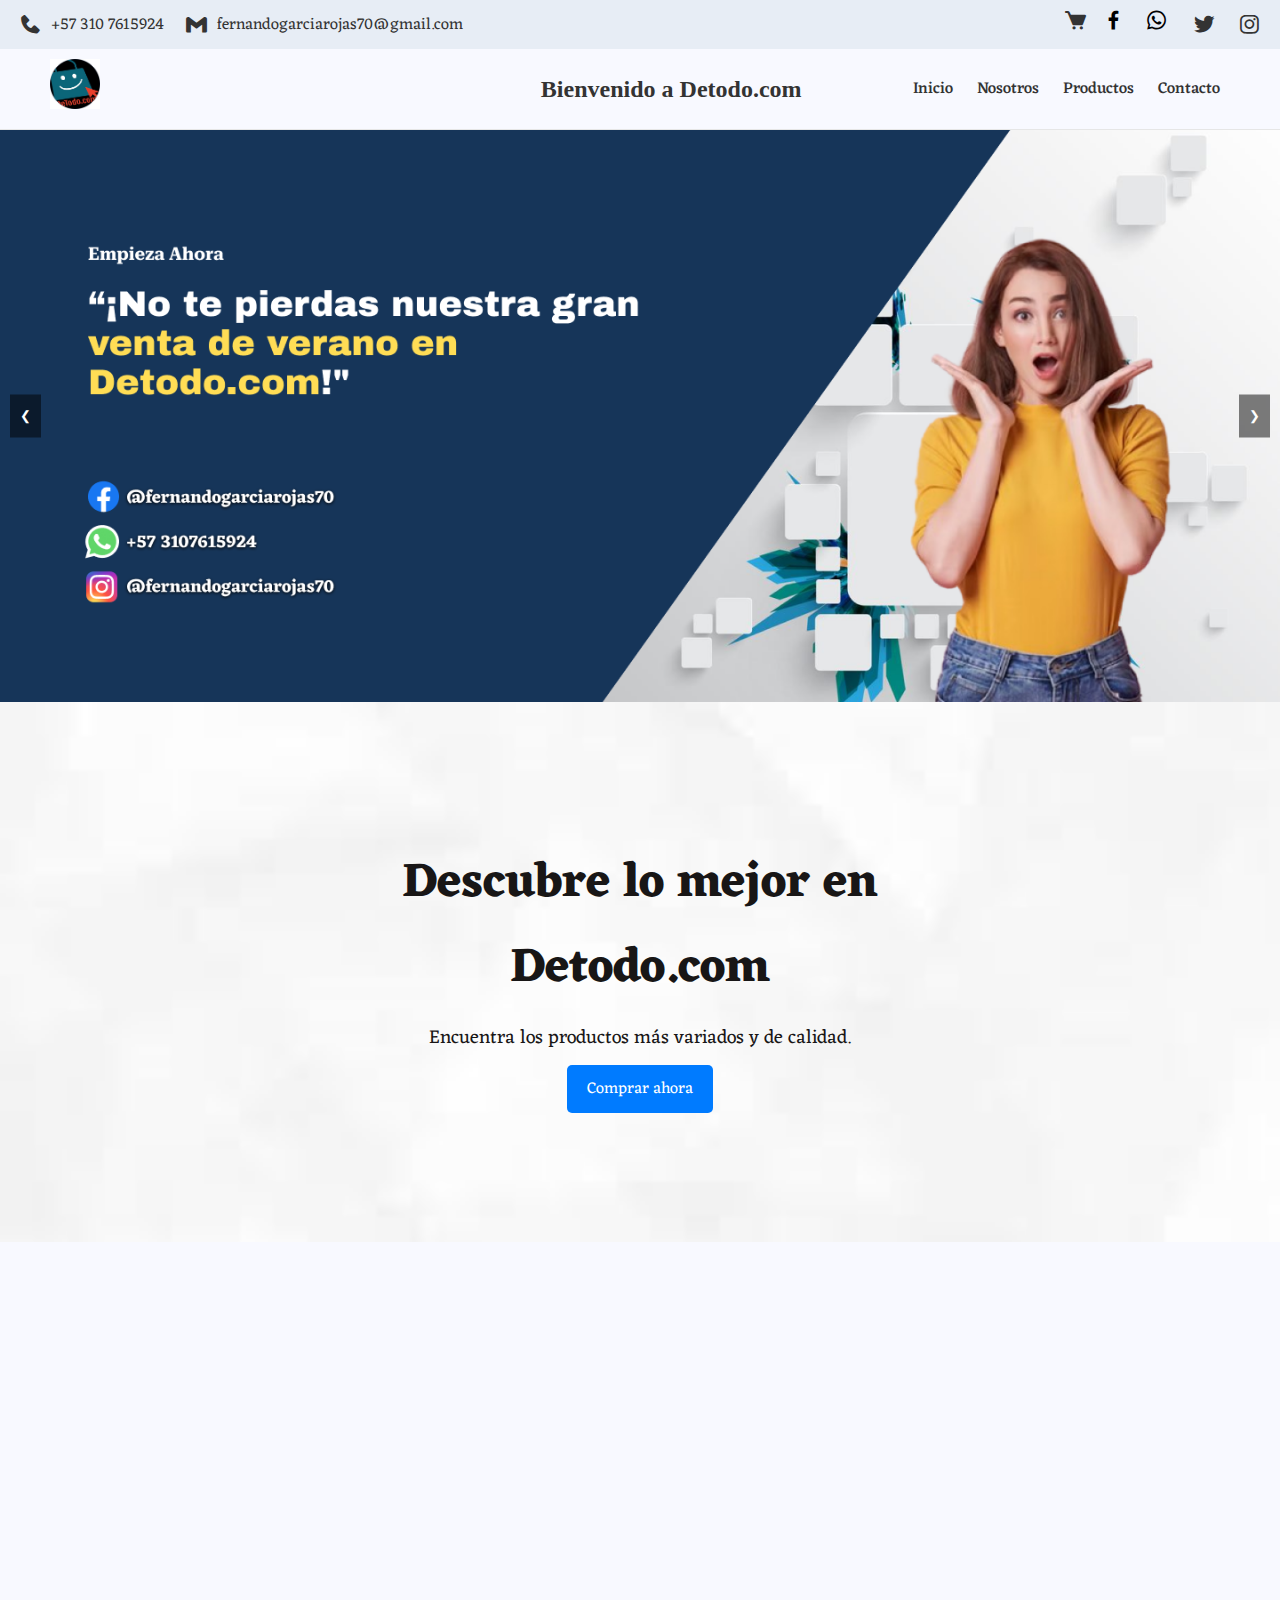
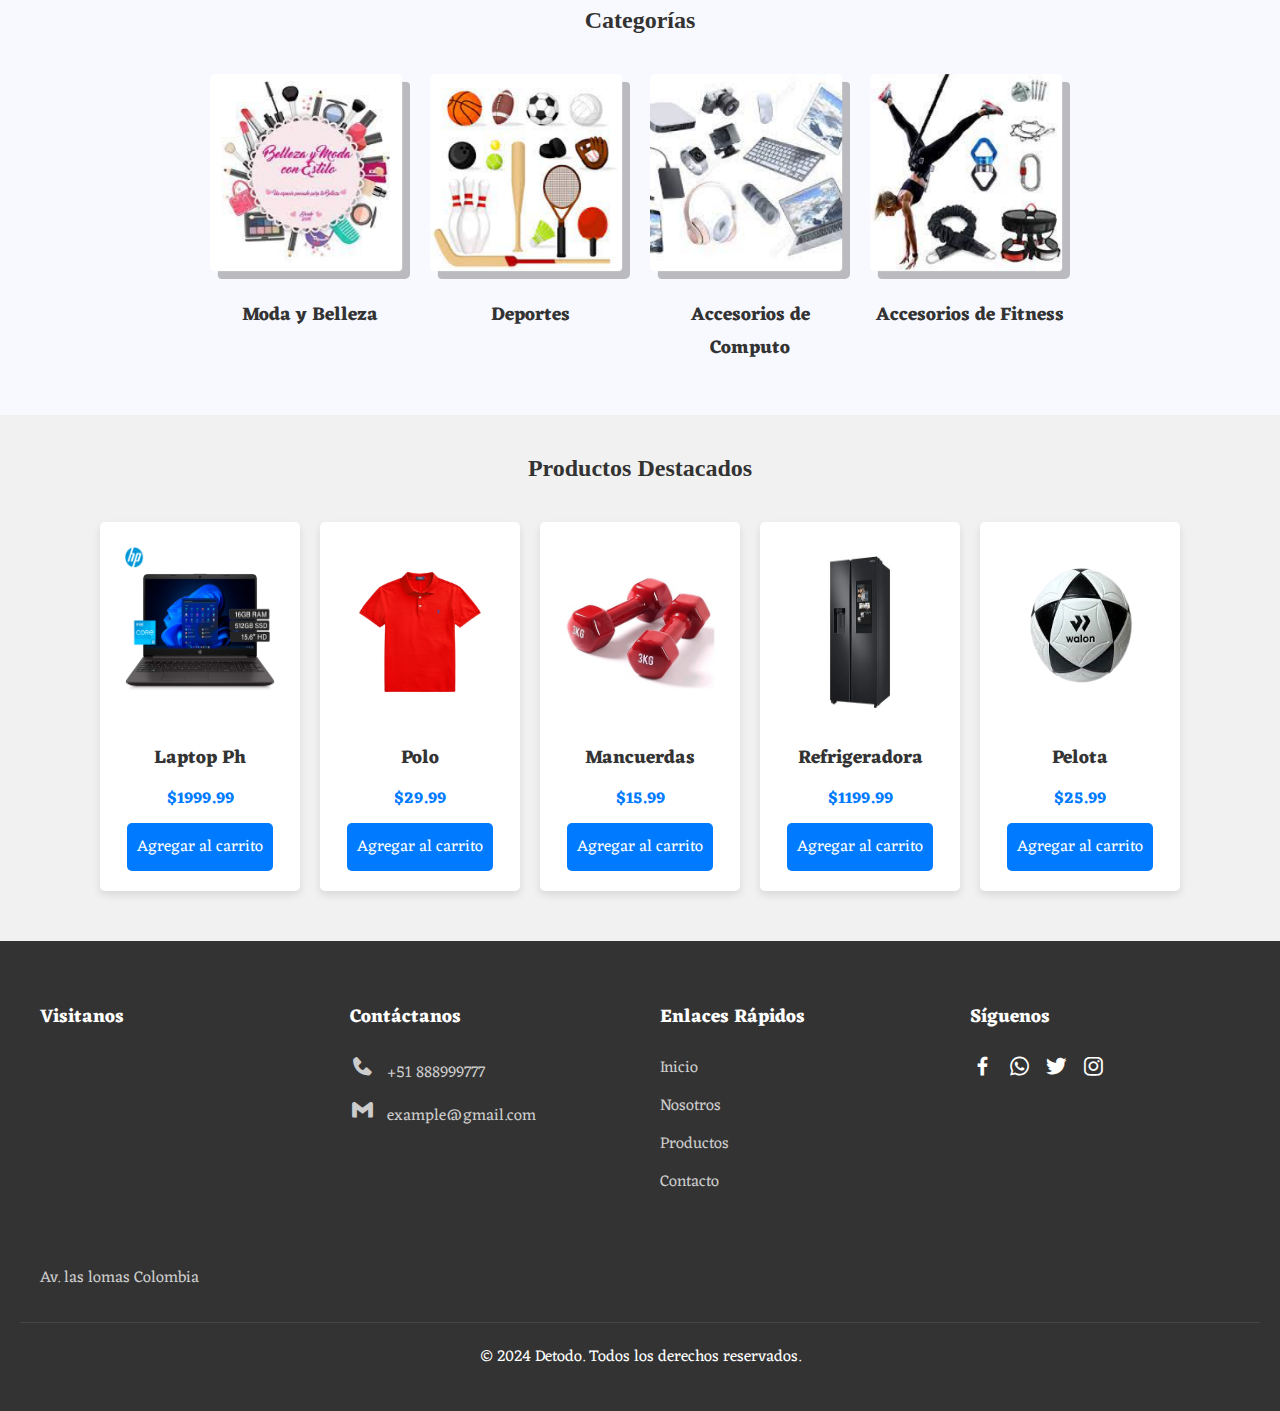
<file: index.html>
<!DOCTYPE html>
<html lang="en">
<head>
    <meta charset="UTF-8">
    <meta name="viewport" content="width=device-width, initial-scale=1.0">
    <title>Detodo</title>
    <link rel="stylesheet" href="css/index.css">
    <link rel="stylesheet" href="css/styles.css">
    <link href='https://unpkg.com/boxicons@2.1.4/css/boxicons.min.css' rel='stylesheet'>
    <link rel="preconnect" href="https://fonts.googleapis.com">
    <link rel="preconnect" href="https://fonts.gstatic.com" crossorigin>
    <link href="https://fonts.googleapis.com/css2?family=Eczar:wght@400..800&display=swap" rel="stylesheet">

  
</head>
<body>
    <header>
        <div class="headerTop">
            <div class="iconInformacion">
                <div>
                    <i class='bx bxs-phone'></i> +57 310 7615924
                </div>
                <div>
                    <i class='bx bxl-gmail'></i> fernandogarciarojas70@gmail.com
                </div>
            </div>
            <div class="iconRedes">
                <div>
                    <i class='bx bxs-cart'></i>
                </div>
                <a href="https://web.facebook.com/profile.php?id=100010479138903" target="_blank"><i class='bx bxl-facebook'></i></a>
                <a href="https://wa.me/573107615924" target="_blank"><i class='bx bxl-whatsapp'></i></a>
                <i class='bx bxl-twitter'></i>
                <i class='bx bxl-instagram'></i>
            </div>
        </div>
        
        <div class="headerBot">
            <div class="logotipo">
                <img class="logoSitioWeb" src="img/logooficial.jpg" alt="logo">
            </div>
            <div class="tituloSitio">
                <h2>Bienvenido a Detodo.com</h2>
            </div>
            <div class="enlacesPaginas">
                <a href="/index.html" class="paginas"  rel="noopener noreferrer">Inicio</a>
                <a href="/screens/nosotros.html" class="paginas"  rel="noopener noreferrer">Nosotros</a>
                <a href="/screens/productos.html" class="paginas"  rel="noopener noreferrer">Productos</a>
                <a href="/screens/contactanos.html" class="paginas" rel="noopener noreferrer">Contacto</a>

            </div>
        </div>
    </header>
    <main>
        <section class="carousel">
            <div class="carousel-container">
                <div class="carousel-slide">
                    <img src="img/Publicidad1.png" alt="Slide 1">
                </div>
                <div class="carousel-slide">
                    <img src="img/Publicidad2.png" alt="Slide 2">
                </div>
            </div>
            <button class="carousel-button prev">❮</button>
            <button class="carousel-button next">❯</button>
        </section>
        
        <section class="hero">
            <div class="hero-content">
                <h1>Descubre lo mejor en Detodo.com</h1>
                
                <p>Encuentra los productos más variados y de calidad.</p>
                <a href="#" class="btn">Comprar ahora</a>
            </div>
        </section>
        <section class="VideoHome">
            <iframe width="560" height="315" src="https://www.youtube.com/embed/AsSzCoVNgdA?si=6hodEHzo0VqAr4yX" title="YouTube video player" frameborder="0" allow="accelerometer; autoplay; clipboard-write; encrypted-media; gyroscope; picture-in-picture; web-share" referrerpolicy="strict-origin-when-cross-origin" allowfullscreen></iframe>
        </section>
           
        <section class="categories">
            <h2>Categorías</h2>
            <div class="categories-container">
                <div class="category">
                    <img src="img/moda.png" alt="Categoría 1">
                    <h3>Moda y Belleza</h3>
                </div>
                <div class="category">
                    <img src="img/deportes.png" alt="Categoría 2">
                    <h3>Deportes</h3>
                </div>
                <div class="category">
                    <img src="img/electricos.png" alt="Categoría 3">
                    <h3>Accesorios de Computo</h3>
                </div>
                <div class="category">
                    <img src="img/fitness.png" alt="Categoría 4">
                    <h3>Accesorios de Fitness</h3>
                </div>
            </div>
        </section>
        <section class="products">
            <h2>Productos Destacados</h2>
            <div class="products-container">
                <div class="product-card">
                    <img src="img/laptop.png" alt="Producto 1">
                    <h3>Laptop Ph</h3>
                    <p class="price">$1999.99</p>
                    <a href="/screens/productos.html" class="btn">Agregar al carrito</a>
                </div>
                <div class="product-card">
                    <img src="img/polos.png" alt="Producto 2">
                    <h3>Polo</h3>
                    <p class="price">$29.99</p>
                    <a href="/screens/productos.html" class="btn">Agregar al carrito</a>
                </div>
                <div class="product-card">
                    <img src="img/pesas.jpg" alt="Producto 3">
                    <h3>Mancuerdas</h3>
                    <p class="price">$15.99</p>
                    <a href="/screens/productos.html" class="btn">Agregar al carrito</a>
                </div>
                <div class="product-card">
                    <img src="img/refrigeradora.jpg" alt="Producto 4">
                    <h3>Refrigeradora</h3>
                    <p class="price">$1199.99</p>
                    <a href="/screens/productos.html" class="btn">Agregar al carrito</a>
                </div>
                <div class="product-card">
                    <img src="img/pelota.png" alt="Producto 5">
                    <h3>Pelota</h3>
                    <p class="price">$25.99</p>
                    <a href="/screens/productos.html" class="btn">Agregar al carrito</a>
                </div>
            </div>
        </section>
    </main>
    <footer>
        <div class="footer-content">
            <div class="footer-section about">
                <h3>Visitanos</h3>
                <iframe src="https://www.google.com/maps/embed?pb=!1m18!1m12!1m3!1d179958.925901703!2d-74.14641121994643!3d4.670830356717046!2m3!1f0!2f0!3f0!3m2!1i1024!2i768!4f13.1!3m3!1m2!1s0x8e3f9bfd2da6cb29%3A0x239d635520a33914!2sBogot%C3%A1%2C%20Colombia!5e0!3m2!1ses!2spe!4v1720914801771!5m2!1ses!2spe" width="300" height="200" style="border:0;" allowfullscreen="" loading="lazy" referrerpolicy="no-referrer-when-downgrade"></iframe>
                <p>Av. las lomas Colombia</p>
            </div>
            <div class="footer-section contact">
                <h3>Contáctanos</h3>
                <p><i class='bx bxs-phone'></i> +51 888999777</p>
                <p><i class='bx bxl-gmail'></i> example@gmail.com</p>
            </div>
            <div class="footer-section links">
                <h3>Enlaces Rápidos</h3>
                <a href="/index.html" class="paginas"  rel="noopener noreferrer">Inicio</a>
                <a href="/screens/nosotros.html" class="paginas"  rel="noopener noreferrer">Nosotros</a>
                <a href="/screens/productos.html" class="paginas"  rel="noopener noreferrer">Productos</a>
                <a href="/screens/contactanos.html" class="paginas" rel="noopener noreferrer">Contacto</a>
            </div>
            <div class="footer-section social">
                <h3>Síguenos</h3>
                <i class='bx bxl-facebook'></i>
                <i class='bx bxl-whatsapp'></i>
                <i class='bx bxl-twitter'></i>
                <i class='bx bxl-instagram'></i>
            </div>
        </div>
        <div class="footer-bottom">
            <p>&copy; 2024 Detodo. Todos los derechos reservados.</p>
        </div>
    </footer>

    <script src="index.js"></script>
</body>
</html>
</file>
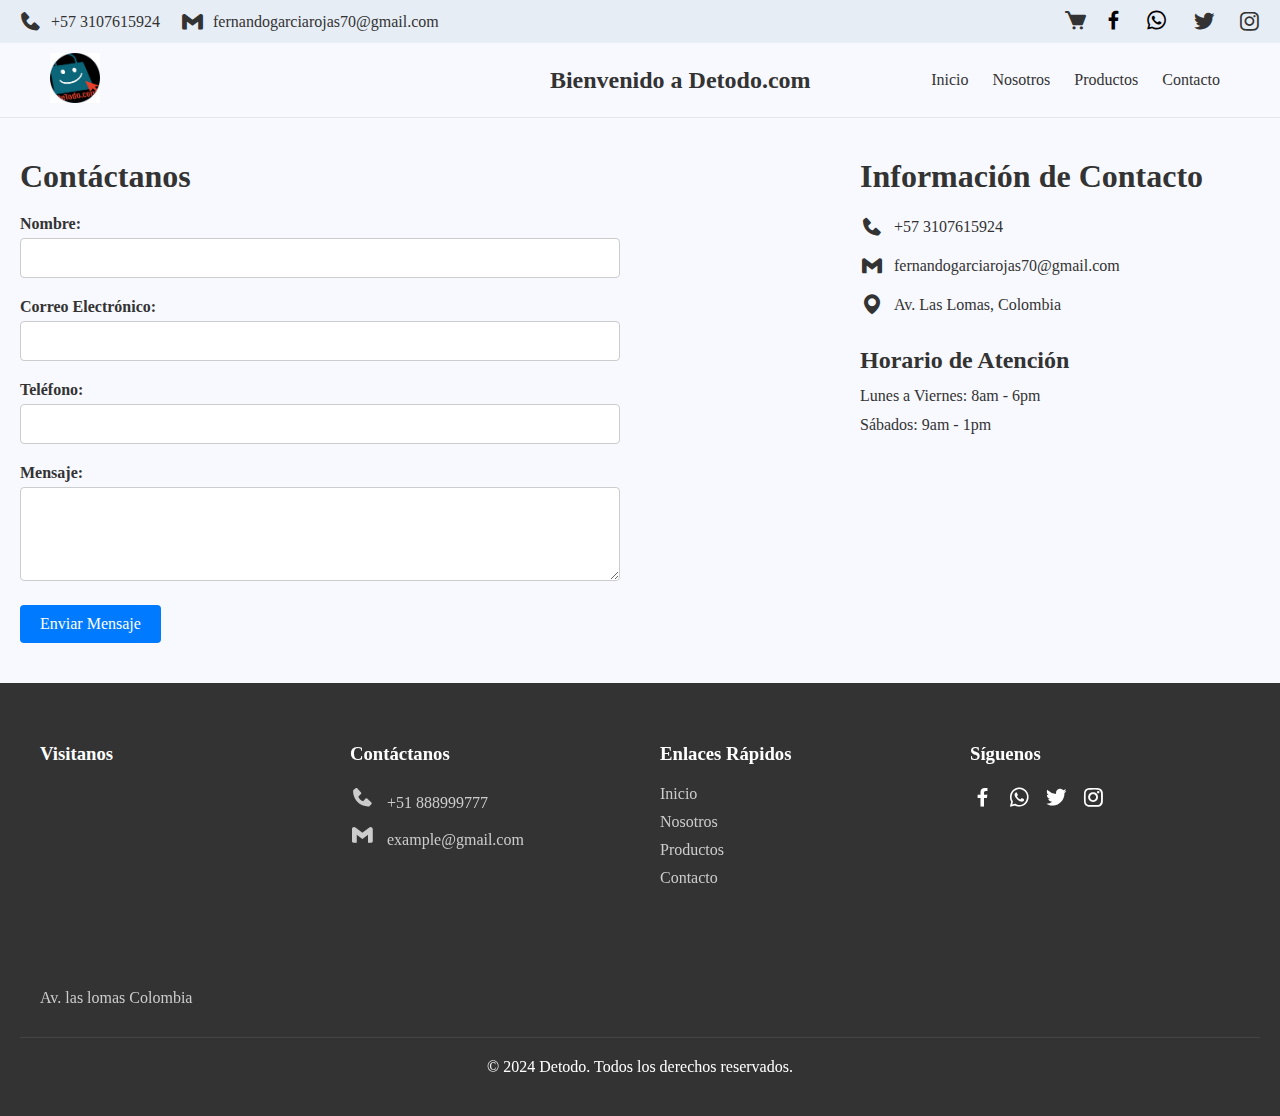
<file: screens/contactanos.html>
<!DOCTYPE html>
<html lang="en">
<head>
    <meta charset="UTF-8">
    <meta name="viewport" content="width=device-width, initial-scale=1.0">
    <title>Detodo</title>
    <link rel="stylesheet" href="/css/styles.css">
    <link rel="stylesheet" href="/css/contacto.css">
    <link href='https://unpkg.com/boxicons@2.1.4/css/boxicons.min.css' rel='stylesheet'>
</head>
<body>
    <header>
        <div class="headerTop">
          <div class="iconInformacion">
            <div>
                <i class='bx bxs-phone'></i> +57 3107615924
            </div>
            <div>
                <i class='bx bxl-gmail' ></i>  fernandogarciarojas70@gmail.com
            </div>
          </div>
           <div class="iconRedes">
            <div>
                <i class='bx bxs-cart'></i>
            </div>
            <a href="https://web.facebook.com/profile.php?id=100010479138903" target="_blank"><i class='bx bxl-facebook'></i></a>
            <a href="https://wa.me/573107615924" target="_blank"><i class='bx bxl-whatsapp'></i></a>
            <i class='bx bxl-twitter' ></i>
            <i class='bx bxl-instagram' ></i>
           </div>
        </div>
        <div class="headerBot">
            <div class="logotipo">
                <img class="logoSitioWeb" src="../img/logooficial.jpg" alt="logo">
            </div>
            <div class="tituloSitio">
                <h2>Bienvenido a Detodo.com</h2>
            </div>
            <div class="enlacesPaginas">
                <a href="../index.html" class="paginas"  rel="noopener noreferrer">Inicio</a>
                <a href="/screens/nosotros.html" class="paginas"  rel="noopener noreferrer">Nosotros</a>
                <a href="/screens/productos.html" class="paginas"  rel="noopener noreferrer">Productos</a>
                <a href="/screens/contactanos.html" class="paginas" rel="noopener noreferrer">Contacto</a>

            </div>
        </div>
    </header>
    <main>
        <section class="contacto-container">
            <div class="formulario-contacto">
                <h2>Contáctanos</h2>
                <form>
                    <div class="campo-formulario">
                        <label for="nombre">Nombre:</label>
                        <input type="text" id="nombre" name="nombre" required>
                    </div>
                    <div class="campo-formulario">
                        <label for="email">Correo Electrónico:</label>
                        <input type="email" id="email" name="email" required>
                    </div>
                    <div class="campo-formulario">
                        <label for="telefono">Teléfono:</label>
                        <input type="tel" id="telefono" name="telefono">
                    </div>
                    <div class="campo-formulario">
                        <label for="mensaje">Mensaje:</label>
                        <textarea id="mensaje" name="mensaje" rows="4" required></textarea>
                    </div>
                    <button type="submit" class="btn-enviar" onclick="alert('!Gracias por Contactarnos¡ Le responderemos en unos momentos')">Enviar Mensaje</button>
                </form>
            </div>
            <div class="informacion-contacto">
                <h2>Información de Contacto</h2>
                <div class="info-item">
                    <i class='bx bxs-phone'></i>
                    <p>+57 3107615924</p>
                </div>
                <div class="info-item">
                    <i class='bx bxl-gmail'></i>
                    <p>fernandogarciarojas70@gmail.com</p>
                </div>
                <div class="info-item">
                    <i class='bx bxs-map'></i>
                    <p>Av. Las Lomas, Colombia</p>
                </div>
                <div class="horario-atencion">
                    <h3>Horario de Atención</h3>
                    <p>Lunes a Viernes: 8am - 6pm</p>
                    <p>Sábados: 9am - 1pm</p>
                </div>
            </div>
        </section>
    </main>
    <footer>
        <div class="footer-content">
            <div class="footer-section about">
                <h3>Visitanos</h3>
                <iframe src="https://www.google.com/maps/embed?pb=!1m18!1m12!1m3!1d179958.925901703!2d-74.14641121994643!3d4.670830356717046!2m3!1f0!2f0!3f0!3m2!1i1024!2i768!4f13.1!3m3!1m2!1s0x8e3f9bfd2da6cb29%3A0x239d635520a33914!2sBogot%C3%A1%2C%20Colombia!5e0!3m2!1ses!2spe!4v1720914801771!5m2!1ses!2spe" width="300" height="200" style="border:0;" allowfullscreen="" loading="lazy" referrerpolicy="no-referrer-when-downgrade"></iframe>
                <p>Av. las lomas Colombia</p>
            </div>
            <div class="footer-section contact">
                <h3>Contáctanos</h3>
                <p><i class='bx bxs-phone'></i> +51 888999777</p>
                <p><i class='bx bxl-gmail'></i> example@gmail.com</p>
            </div>
            <div class="footer-section links">
                <h3>Enlaces Rápidos</h3>
                <a href="../index.html" class="paginas"  rel="noopener noreferrer">Inicio</a>
                <a href="/screens/nosotros.html" class="paginas"  rel="noopener noreferrer">Nosotros</a>
                <a href="/screens/productos.html" class="paginas"  rel="noopener noreferrer">Productos</a>
                <a href="/screens/contactanos.html" class="paginas" rel="noopener noreferrer">Contacto</a>
            </div>
            <div class="footer-section social">
                <h3>Síguenos</h3>
                <i class='bx bxl-facebook'></i>
                <i class='bx bxl-whatsapp'></i>
                <i class='bx bxl-twitter'></i>
                <i class='bx bxl-instagram'></i>
            </div>
        </div>
        <div class="footer-bottom">
            <p>&copy; 2024 Detodo. Todos los derechos reservados.</p>
        </div>
    </footer>
</body>
</html>
</file>
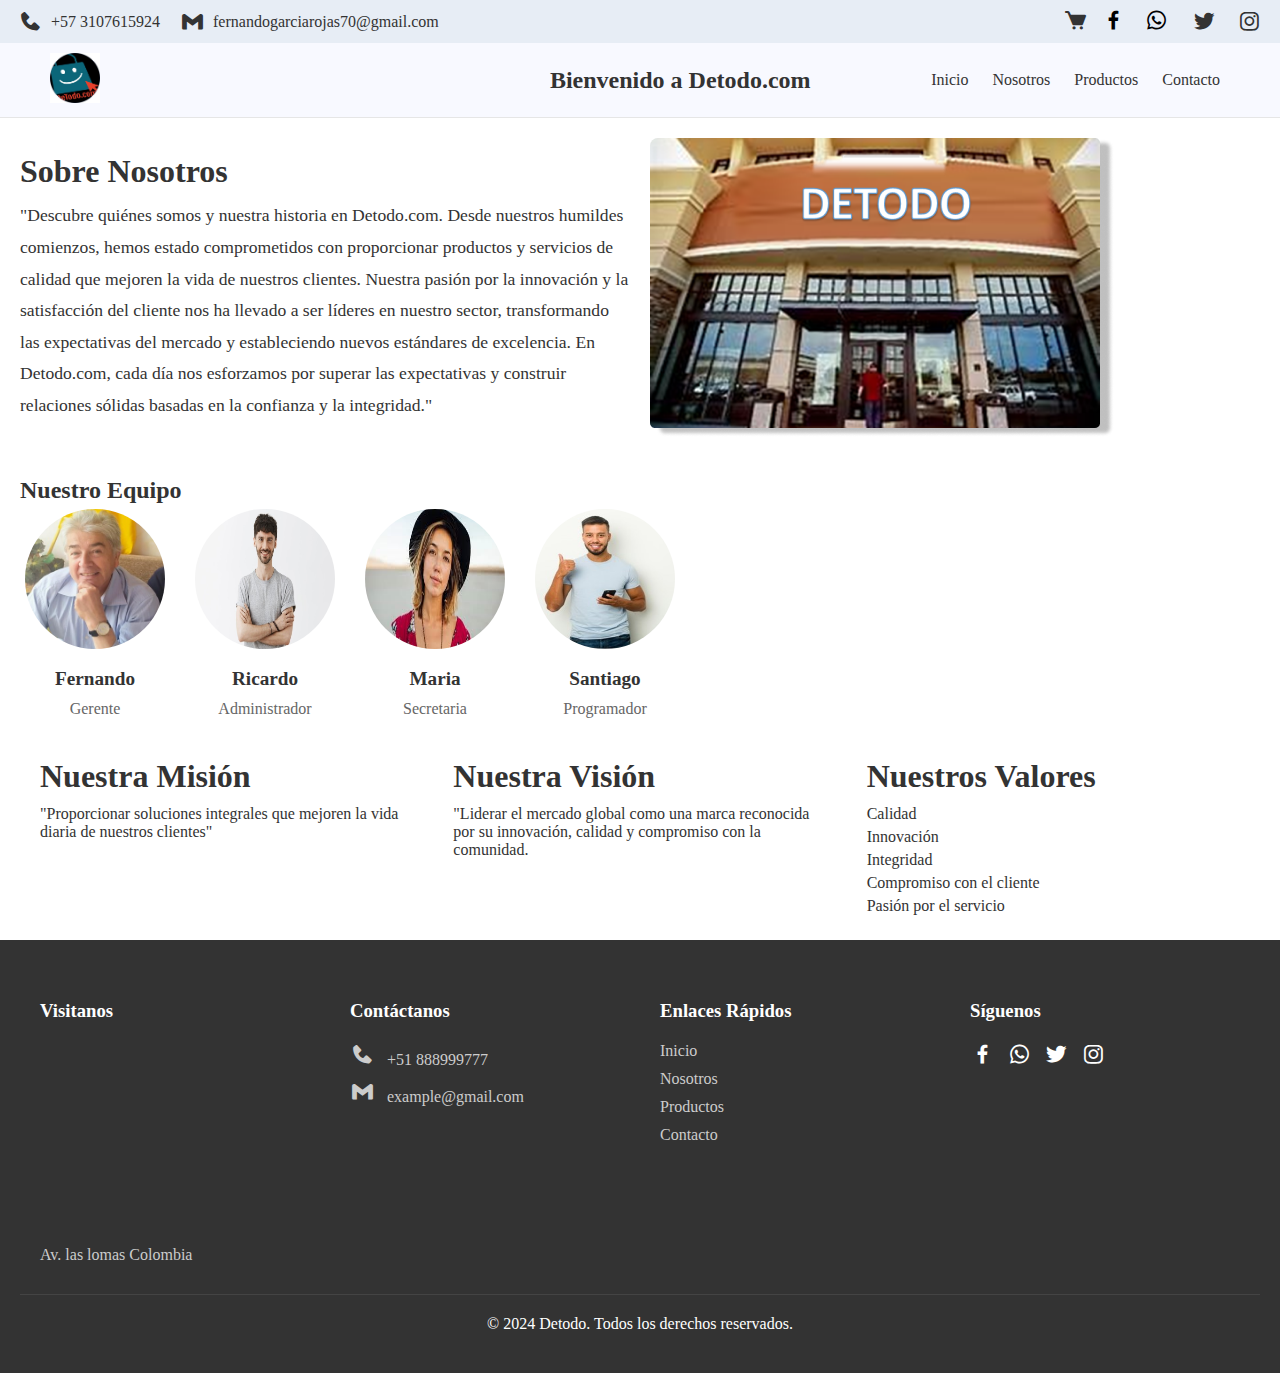
<file: screens/nosotros.html>
<!DOCTYPE html>
<html lang="en">
<head>
    <meta charset="UTF-8">
    <meta name="viewport" content="width=device-width, initial-scale=1.0">
    <title>Detodo</title>
    <link rel="stylesheet" href="/css/styles.css">
    <link rel="stylesheet" href="/css/nosotros.css">
    <link href='https://unpkg.com/boxicons@2.1.4/css/boxicons.min.css' rel='stylesheet'>
</head>
<body>
    <header>
        <div class="headerTop">
          <div class="iconInformacion">
            <div>
                <i class='bx bxs-phone'></i> +57 3107615924
            </div>
            <div>
                <i class='bx bxl-gmail' ></i>  fernandogarciarojas70@gmail.com
            </div>
          </div>
           <div class="iconRedes">
            <div>
                <i class='bx bxs-cart'></i>
            </div>
            <a href="https://web.facebook.com/profile.php?id=100010479138903" target="_blank"><i class='bx bxl-facebook'></i></a>
            <a href="https://wa.me/573107615924" target="_blank"><i class='bx bxl-whatsapp'></i></a>
            <i class='bx bxl-twitter' ></i>
            <i class='bx bxl-instagram' ></i>
           </div>
        </div>
        <div class="headerBot">
            <div class="logotipo">
                <img class="logoSitioWeb" src="../img/logooficial.jpg" alt="logo">
            </div>
            <div class="tituloSitio">
                <h2>Bienvenido a Detodo.com</h2>
            </div>
            <div class="enlacesPaginas">
                <a href="../index.html" class="paginas"  rel="noopener noreferrer">Inicio</a>
                <a href="/screens/nosotros.html" class="paginas"  rel="noopener noreferrer">Nosotros</a>
                <a href="/screens/productos.html" class="paginas"  rel="noopener noreferrer">Productos</a>
                <a href="/screens/contactanos.html" class="paginas" rel="noopener noreferrer">Contacto</a>

            </div>
        </div>
    </header>
    <main>
        <section class="about-us">
            <div class="about-us-content">
                <h2>Sobre Nosotros</h2>
                <p>
                    "Descubre quiénes somos y nuestra historia en Detodo.com. Desde nuestros humildes comienzos, 
                    hemos estado comprometidos con proporcionar productos y servicios de calidad que mejoren la vida 
                    de nuestros clientes. Nuestra pasión por la innovación y la satisfacción del cliente nos ha llevado 
                    a ser líderes en nuestro sector, transformando las expectativas del mercado y estableciendo nuevos 
                    estándares de excelencia. En Detodo.com, cada día nos esforzamos por superar las expectativas y 
                    construir relaciones sólidas basadas en la confianza y la integridad."
                </p>
            </div>
            <div class="about-us-image">
                <img src="../img/sede.png" alt="Sobre Nosotros">
            </div>
        </section>
    
        <section class="our-team">
            <h2>Nuestro Equipo</h2>
            <div class="team-members">
                <div class="team-member">
                    <img src="../img/Persona1.jpg" alt="Nombre del Miembro del Equipo">
                    <h3>Fernando</h3>
                    <p>Gerente</p>
                </div>
                <div class="team-member">
                    <img src="../img/ricardo.jpg"" alt="Nombre del Miembro del Equipo">
                    <h3>Ricardo</h3>
                    <p>Administrador</p>
                </div>
                <div class="team-member">
                    <img src="../img/maria.jpg"" alt="Nombre del Miembro del Equipo">
                    <h3>Maria</h3>
                    <p>Secretaria</p>
                </div>
                <div class="team-member">
                    <img src="../img/santiago.jpg" alt="Nombre del Miembro del Equipo">
                    <h3>Santiago</h3>
                    <p>Programador</p>
                </div>
                <!-- Agregar más miembros del equipo según sea necesario -->
            </div>
        </section>
    
        <section class="mission-vision-values">
            <div class="mission">
                <h2>Nuestra Misión</h2>
                <p>
                    "Proporcionar soluciones integrales que mejoren la vida diaria de nuestros clientes" 
                </p>
            </div>
            <div class="vision">
                <h2>Nuestra Visión</h2>
                <p>
                    "Liderar el mercado global como una marca reconocida por su innovación, calidad y compromiso con la comunidad. 
                </p>
            </div>
            <div class="values">
                <h2>Nuestros Valores</h2>
                <ul>
                    <li>Calidad</li>
                    <li>Innovación</li>
                    <li>Integridad</li>
                    <li>Compromiso con el cliente</li>
                    <li>Pasión por el servicio</li>
                    <!-- Agregar más valores según sea necesario -->
                </ul>
            </div>
        </section>
    </main>
    
    <footer>
        <div class="footer-content">
            <div class="footer-section about">
                <h3>Visitanos</h3>
                <iframe src="https://www.google.com/maps/embed?pb=!1m18!1m12!1m3!1d179958.925901703!2d-74.14641121994643!3d4.670830356717046!2m3!1f0!2f0!3f0!3m2!1i1024!2i768!4f13.1!3m3!1m2!1s0x8e3f9bfd2da6cb29%3A0x239d635520a33914!2sBogot%C3%A1%2C%20Colombia!5e0!3m2!1ses!2spe!4v1720914801771!5m2!1ses!2spe" width="300" height="200" style="border:0;" allowfullscreen="" loading="lazy" referrerpolicy="no-referrer-when-downgrade"></iframe>
                <p>Av. las lomas Colombia</p>
            </div>
            <div class="footer-section contact">
                <h3>Contáctanos</h3>
                <p><i class='bx bxs-phone'></i> +51 888999777</p>
                <p><i class='bx bxl-gmail'></i> example@gmail.com</p>
            </div>
            <div class="footer-section links">
                <h3>Enlaces Rápidos</h3>
                <a href="../index.html" class="paginas"  rel="noopener noreferrer">Inicio</a>
                <a href="/screens/nosotros.html" class="paginas"  rel="noopener noreferrer">Nosotros</a>
                <a href="/screens/productos.html" class="paginas"  rel="noopener noreferrer">Productos</a>
                <a href="/screens/contactanos.html" class="paginas" rel="noopener noreferrer">Contacto</a>
            </div>
            <div class="footer-section social">
                <h3>Síguenos</h3>
                <i class='bx bxl-facebook'></i>
                <i class='bx bxl-whatsapp'></i>
                <i class='bx bxl-twitter'></i>
                <i class='bx bxl-instagram'></i>
            </div>
        </div>
        <div class="footer-bottom">
            <p>&copy; 2024 Detodo. Todos los derechos reservados.</p>
        </div>
    </footer>
</body>
</html>
</file>
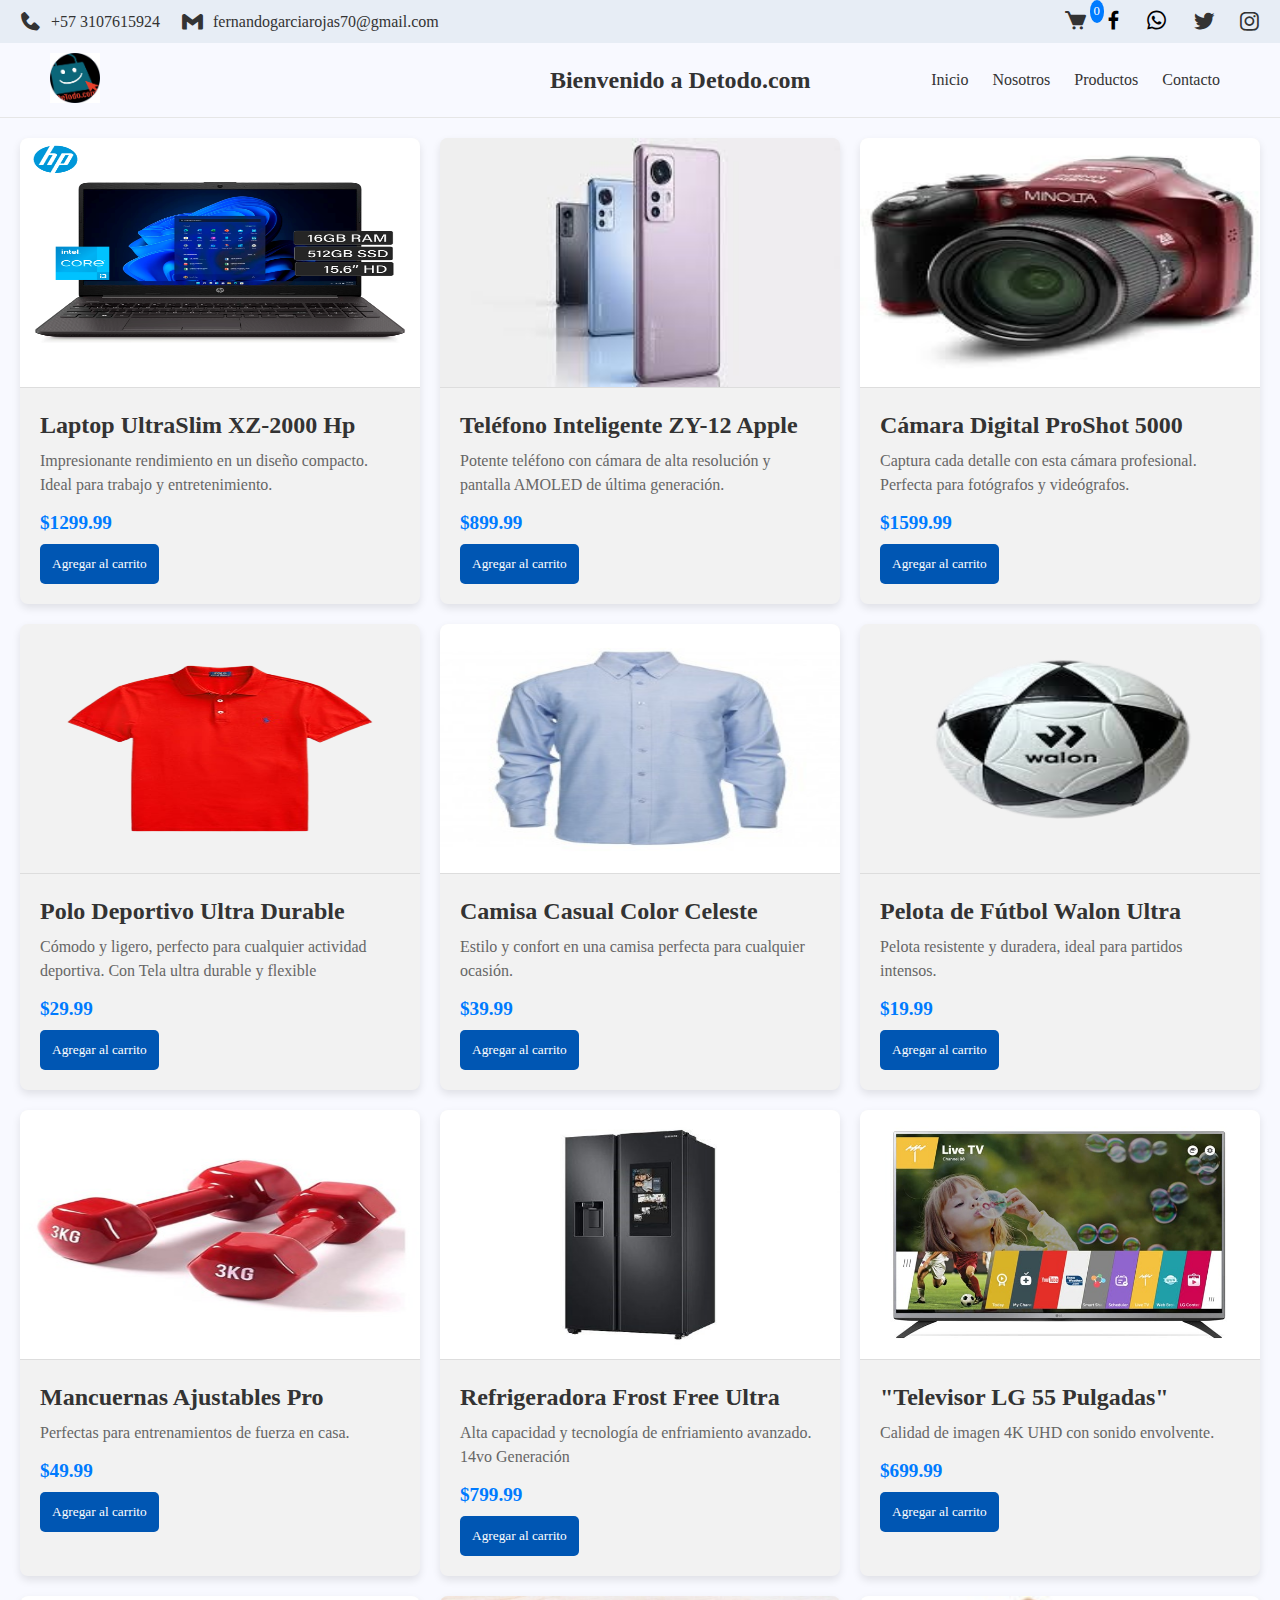
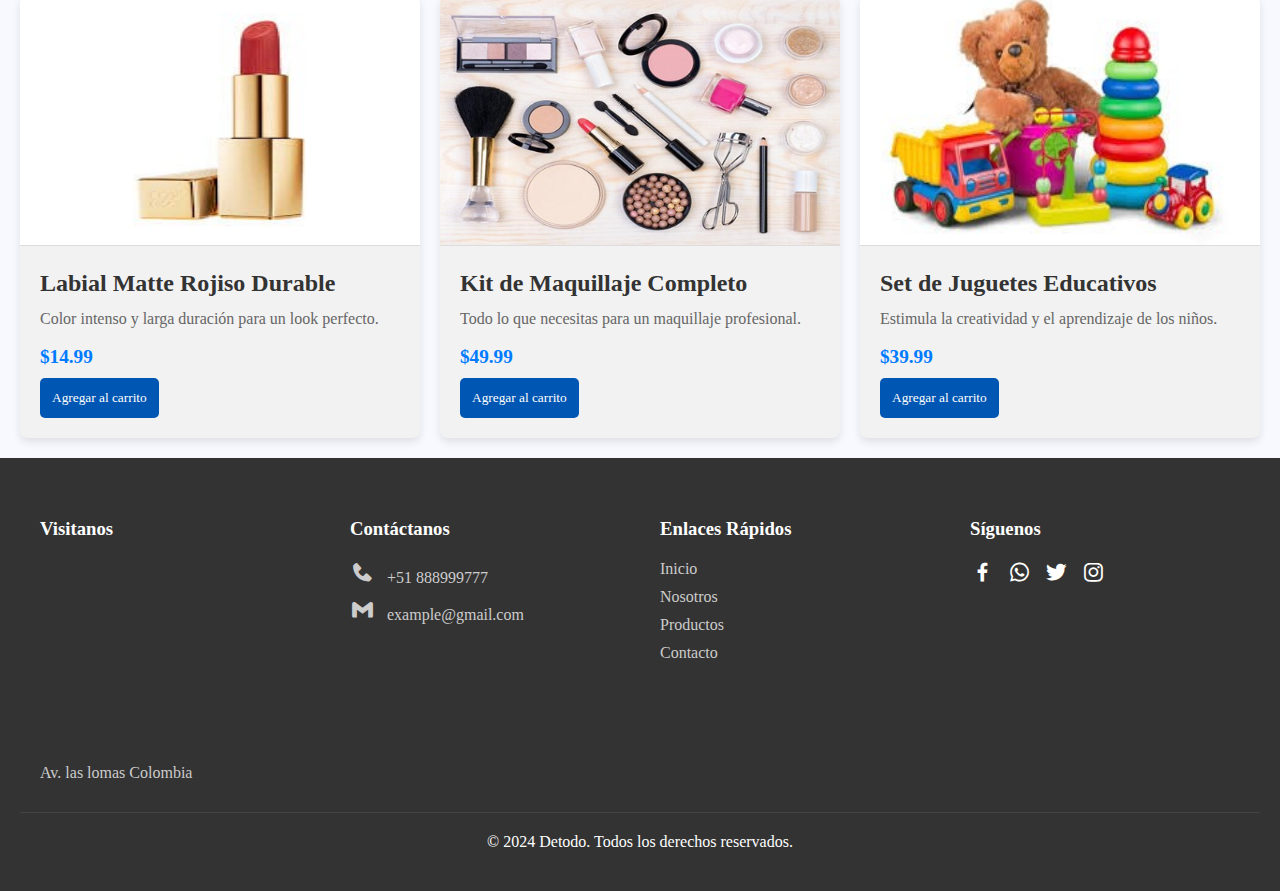
<file: screens/productos.html>
<!DOCTYPE html>
<html lang="en">
<head>
    <meta charset="UTF-8">
    <meta name="viewport" content="width=device-width, initial-scale=1.0">
    <title>Detodo</title>
    <link rel="stylesheet" href="/css/styles.css">
    <link rel="stylesheet" href="/css/productos.css">
    <link href='https://unpkg.com/boxicons@2.1.4/css/boxicons.min.css' rel='stylesheet'>
</head>
<body>
    <header>
        <div class="headerTop">
            <div class="iconInformacion">
                <div>
                    <i class='bx bxs-phone'></i> +57 3107615924
                </div>
                <div>
                    <i class='bx bxl-gmail' ></i>  fernandogarciarojas70@gmail.com
                </div>
            </div>
           
           <div class="iconRedes">
                <div class="carrito" id="carritoIcono"> <!-- Añadido id="carritoIcono" -->
                    <i class='bx bxs-cart'></i>
                    <span class="cantidad-carrito">0</span>
                </div>
                <div class="iconRedes">
                    
                    <a href="https://web.facebook.com/profile.php?id=100010479138903" target="_blank"><i class='bx bxl-facebook'></i></a>
                    <a href="https://wa.me/573107615924" target="_blank"><i class='bx bxl-whatsapp'></i></a>
                   <i class='bx bxl-twitter'></i>
                    <i class='bx bxl-instagram'></i>
                </div>
           </div>
        </div>
        <div class="headerBot">
            <div class="logotipo">
                <img class="logoSitioWeb" src="../img/logooficial.jpg" alt="logo">
            </div>
            <div class="tituloSitio">
                <h2>Bienvenido a Detodo.com</h2>
            </div>
            <div class="enlacesPaginas">
                <a href="../index.html" class="paginas"  rel="noopener noreferrer">Inicio</a>
                <a href="/screens/nosotros.html" class="paginas"  rel="noopener noreferrer">Nosotros</a>
                <a href="/screens/productos.html" class="paginas"  rel="noopener noreferrer">Productos</a>
                <a href="/screens/contactanos.html" class="paginas" rel="noopener noreferrer">Contacto</a>

            </div>
        </div>
    </header>
    <main class="productos-container">
        <section class="productos">
            <article class="producto">
                <img src="../img/laptop.png" alt="Laptop">
                <div class="producto-info">
                    <h3>Laptop UltraSlim XZ-2000 Hp</h3>
                    <p>Impresionante rendimiento en un diseño compacto. Ideal para trabajo y entretenimiento.</p>
                    <span class="precio">$1299.99</span>
                    <button class="btn-agregar-carrito">Agregar al carrito</button>
                </div>
            </article>
            <article class="producto">
                <img src="../img/telefonointeligente.jpg" alt="Teléfono">
                <div class="producto-info">
                    <h3>Teléfono Inteligente ZY-12 Apple</h3>
                    <p>Potente teléfono con cámara de alta resolución y pantalla AMOLED de última generación.</p>
                    <span class="precio">$899.99</span>
                    <button class="btn-agregar-carrito">Agregar al carrito</button>
                </div>
            </article>
            <article class="producto">
                <img src="../img/camara.jpg" alt="Cámara">
                <div class="producto-info">
                    <h3>Cámara Digital ProShot 5000</h3>
                    <p>Captura cada detalle con esta cámara profesional. Perfecta para fotógrafos y videógrafos.</p>
                    <span class="precio">$1599.99</span>
                    <button class="btn-agregar-carrito">Agregar al carrito</button>
                </div>
            </article>
            <article class="producto">
                <img src="../img/polos.png" alt="Polo">
                <div class="producto-info">
                    <h3>Polo Deportivo Ultra Durable</h3>
                    <p>Cómodo y ligero, perfecto para cualquier actividad deportiva. Con Tela ultra durable y flexible</p>
                    <span class="precio">$29.99</span>
                    <button class="btn-agregar-carrito">Agregar al carrito</button>
                </div>
            </article>
            <article class="producto">
                <img src="../img/camisa.jpg" alt="Camisa">
                <div class="producto-info">
                    <h3>Camisa Casual Color Celeste</h3>
                    <p>Estilo y confort en una camisa perfecta para cualquier ocasión.</p>
                    <span class="precio">$39.99</span>
                    <button class="btn-agregar-carrito">Agregar al carrito</button>
                </div>
            </article>
            <article class="producto">
                <img src="../img/pelota.png" alt="Pelota">
                <div class="producto-info">
                    <h3>Pelota de Fútbol Walon Ultra</h3>
                    <p>Pelota resistente y duradera, ideal para partidos intensos.</p>
                    <span class="precio">$19.99</span>
                    <button class="btn-agregar-carrito">Agregar al carrito</button>
                </div>
            </article>
            <article class="producto">
                <img src="../img/pesas.jpg" alt="Mancuernas">
                <div class="producto-info">
                    <h3>Mancuernas Ajustables Pro</h3>
                    <p>Perfectas para entrenamientos de fuerza en casa.</p>
                    <span class="precio">$49.99</span>
                    <button class="btn-agregar-carrito">Agregar al carrito</button>
                </div>
            </article>
            <article class="producto">
                <img src="../img/refrigeradora.jpg" alt="Refrigeradora">
                <div class="producto-info">
                    <h3>Refrigeradora Frost Free Ultra</h3>
                    <p>Alta capacidad y tecnología de enfriamiento avanzado. 14vo Generación</p>
                    <span class="precio">$799.99</span>
                    <button class="btn-agregar-carrito">Agregar al carrito</button>
                </div>
            </article>
            <article class="producto">
                <img src="../img/tv.jpg" alt="Televisor">
                <div class="producto-info">
                    <h3>"Televisor LG 55 Pulgadas"</h3>
                    <p>Calidad de imagen 4K UHD con sonido envolvente.</p>
                    <span class="precio">$699.99</span>
                    <button class="btn-agregar-carrito">Agregar al carrito</button>
                </div>
            </article>
            <article class="producto">
                <img src="../img/labial.jpg" alt="Labial">
                <div class="producto-info">
                    <h3>Labial Matte Rojiso Durable</h3>
                    <p>Color intenso y larga duración para un look perfecto.</p>
                    <span class="precio">$14.99</span>
                    <button class="btn-agregar-carrito">Agregar al carrito</button>
                </div>
            </article>
            <article class="producto">
                <img src="../img/maquillaje.jpg" alt="Kit de Maquillaje">
                <div class="producto-info">
                    <h3>Kit de Maquillaje Completo</h3>
                    <p>Todo lo que necesitas para un maquillaje profesional.</p>
                    <span class="precio">$49.99</span>
                    <button class="btn-agregar-carrito">Agregar al carrito</button>
                </div>
            </article>
            <article class="producto">
                <img src="../img/juguetes.jpg" alt="Juguetes">
                <div class="producto-info">
                    <h3>Set de Juguetes Educativos</h3>
                    <p>Estimula la creatividad y el aprendizaje de los niños.</p>
                    <span class="precio">$39.99</span>
                    <button class="btn-agregar-carrito">Agregar al carrito</button>
                </div>
            </article>
        </section>
        
        <!-- Modal -->
    
        <div id="modalCarrito" class="modal">
            <div class="modal-content">
                <span class="close">&times;</span>
                <h2>Productos en tu carrito</h2>
                <div class="productos-agregados">
                    <!-- Aquí se mostrarán los productos agregados -->
                </div>
                <div class="total-compra">
                    <h3>Total: $<span id="total">0.00</span></h3>
                </div>
                <button class="btn-confirmar-compra">Confirmar Compra</button>
            </div>
        </div>



       
    </main>
    
    <footer>
        <div class="footer-content">
            <div class="footer-section about">
                <h3>Visitanos</h3>
                <iframe src="https://www.google.com/maps/embed?pb=!1m18!1m12!1m3!1d179958.925901703!2d-74.14641121994643!3d4.670830356717046!2m3!1f0!2f0!3f0!3m2!1i1024!2i768!4f13.1!3m3!1m2!1s0x8e3f9bfd2da6cb29%3A0x239d635520a33914!2sBogot%C3%A1%2C%20Colombia!5e0!3m2!1ses!2spe!4v1720914801771!5m2!1ses!2spe" width="300" height="200" style="border:0;" allowfullscreen="" loading="lazy" referrerpolicy="no-referrer-when-downgrade"></iframe>
                
                <p>Av. las lomas Colombia</p>
            </div>
            <div class="footer-section contact">
                <h3>Contáctanos</h3>
                <p><i class='bx bxs-phone'></i> +51 888999777</p>
                <p><i class='bx bxl-gmail'></i> example@gmail.com</p>
            </div>
            <div class="footer-section links">
                <h3>Enlaces Rápidos</h3>
                <a href="../index.html" class="paginas"  rel="noopener noreferrer">Inicio</a>
                <a href="/screens/nosotros.html" class="paginas"  rel="noopener noreferrer">Nosotros</a>
                <a href="/screens/productos.html" class="paginas"  rel="noopener noreferrer">Productos</a>
                <a href="/screens/contactanos.html" class="paginas" rel="noopener noreferrer">Contacto</a>
            </div>
            <div class="footer-section social">
                <h3>Síguenos</h3>
                <i class='bx bxl-facebook'></i>
                <i class='bx bxl-whatsapp'></i>
                <i class='bx bxl-twitter'></i>
                <i class='bx bxl-instagram'></i>
            </div>
        </div>
        <div class="footer-bottom">
            <p>&copy; 2024 Detodo. Todos los derechos reservados.</p>
        </div>
    </footer>
    <script src="../javascript/productos.js"></script>
</body>
</html>
</file>
<file: css/index.css>
.hero {
    background: url('/img/degradado.jpg') ;
    height: 60vh;
    display: flex;
    align-items: center;
    justify-content: center;
    color: #181616;
    text-align: center;
    padding: 0 20px;
    background-color: #0056b3;
    background-repeat: no-repeat;
    background-size: cover;
}

.hero-content {
    max-width: 600px;
}

.hero-content h1 {
    font-size: 3rem;
    margin-bottom: 10px;
    font-family: 'Eczar', serif;
}

.hero-content p {
    font-size: 1.2rem;
    margin-bottom: 20px;
}

.hero-content .btn {
    background-color: #007bff;
    color: #fff;
    padding: 10px 20px;
    text-decoration: none;
    border-radius: 5px;
}

.hero-content .btn:hover {
    background-color: #0056b3;
}

.categories {
    padding: 40px 20px;
    text-align: center;
}

.categories h2 {
    margin-bottom: 30px;
    font-family: 'Roboto Slab', serif;
}

.categories-container {
    display: flex;
    flex-wrap: wrap;
    justify-content: center;
}

.category {
    width: 200px;
    margin: 10px;
    text-align: center;
}

.category img {
    width: 100%;
    border-radius: 5px;
    transition: transform 0.3s;
}

.category img:hover {
    transform: scale(1.05);
}

.category h3 {
    margin-top: 10px;
}

.products {
    padding: 40px 20px;
    background-color: #f1f1f1;
    text-align: center;
}

.products h2 {
    margin-bottom: 30px;
    font-family: 'Roboto Slab', serif;
}

.products-container {
    display: flex;
    flex-wrap: wrap;
    justify-content: center;
}

.product-card {
    width: 200px;
    margin: 10px;
    padding: 20px;
    background-color: #fff;
    border-radius: 5px;
    box-shadow: 0 4px 8px rgba(0, 0, 0, 0.1);
    transition: transform 0.3s, box-shadow 0.3s;
}

.product-card img {
    width: 100%;
    height: 180px;
    border-radius: 5px;
}

.product-card h3 {
    margin: 10px 0;
}

.product-card .price {
    color: #007bff;
    font-weight: bold;
}

.product-card .btn {
    display: inline-block;
    background-color: #007bff;
    color: #fff;
    padding: 10px;
    text-decoration: none;
    border-radius: 5px;
    margin-top: 10px;
}

.product-card .btn:hover {
    background-color: #0056b3;
}

.product-card:hover {
    transform: translateY(-10px);
    box-shadow: 0 8px 16px rgba(0, 0, 0, 0.2);
}
.VideoHome{
    text-align: center;
    
}
</file>
<file: css/styles.css>
* {
    margin: 0;
    padding: 0;
    box-sizing: border-box;
    font-family: "Eczar", serif;
}

body {
    background-color: #f8f9ff;
    color: #333;
}

header {
    border-bottom: 1px solid #e6e6e6;
}

.headerTop {
    background-color: #e7edf5;
    padding: 8px;
    display: flex;
    justify-content: space-between;
    /* background-color: #007bff; */
}

.iconInformacion,
.iconRedes {
    /* background-color: #007bff; */
    display: flex;
    align-items: center;

}

.iconInformacion > div,
.iconRedes > i {
    margin: 0 10px;
    display: flex;
    align-items: center;
    
}
.iconRedes > a{
    margin: 0px 5px;
    
}

.bx {
    margin-right: 8px;
    font-size: 25px;
    cursor: pointer;
}

.headerBot {
    background-color: #f8f9ff;
    display: flex;
    justify-content: space-between;
    align-items: center;
    padding: 10px 50px;
    
}
.logotipo{
    width: 33%;
}

.logotipo img {
    width: 50px;
}

.tituloSitio h2 {
    font-family: 'Roboto Slab', serif;
 
}

.enlacesPaginas a {
    margin: 0 10px;
    text-decoration: none;
    color: #333;
    font-weight: 500;
    
}

.enlacesPaginas a:hover {
    color: #007bff;
}

/*FOOTER*/
footer {
    background-color: #333;
    color: #fff;
    padding: 40px 20px;
}

.footer-content {
    display: flex;
    flex-wrap: wrap;
    justify-content: space-between;
}

.footer-section {
    flex: 1;
    min-width: 200px;
    margin: 20px;
}

.footer-section h3 {
    margin-bottom: 20px;
}

.footer-section p,
.footer-section a {
    color: #ccc;
    text-decoration: none;
    margin-bottom: 10px;
    display: block;
}

.footer-section a:hover {
    color: #fff;
}

.footer-bottom {
    text-align: center;
    padding-top: 20px;
    border-top: 1px solid #444;
}
.carousel {
    position: relative;
    width: 100%;
    height: auto;
    overflow: hidden;

}

.carousel-container {
    display: flex;
    transition: transform 0.5s ease-in-out;
}

.carousel-slide {
    min-width: 100%;
    box-sizing: border-box;
    display: flex;
    justify-content: center;
}

.carousel-slide img {
    width: 100%;
    display: block;
}

.carousel-button {
    position: absolute;
    top: 50%;
    transform: translateY(-50%);
    background: rgba(0, 0, 0, 0.5);
    color: white;
    border: none;
    padding: 10px;
    cursor: pointer;
}

.carousel-button.prev {
    left: 10px;
}

.carousel-button.next {
    right: 10px;
}

.carousel-button:hover {
    background: rgba(0, 0, 0, 0.8);
}
.ubicacionfotter{
    width: 300px;
}
.iconRedes > a{
    color: black;
}
</file>
<file: css/contacto.css>
/* Estilos específicos para la sección de contacto */

.contacto-container {
    display: flex;
    justify-content: space-between;
    align-items: flex-start;
    padding: 40px 20px;
    gap: 40px;
}

.formulario-contacto {
    flex: 1;
    max-width: 600px;
}

.formulario-contacto h2 {
    font-size: 2rem;
    margin-bottom: 20px;
}

.campo-formulario {
    margin-bottom: 20px;
}

.campo-formulario label {
    display: block;
    margin-bottom: 5px;
    font-weight: bold;
}

.campo-formulario input,
.campo-formulario textarea {
    width: 100%;
    padding: 10px;
    border: 1px solid #ccc;
    border-radius: 4px;
    font-size: 1rem;
}

.campo-formulario textarea {
    resize: vertical;
}

.btn-enviar {
    display: inline-block;
    background-color: #007bff;
    color: #fff;
    padding: 10px 20px;
    border: none;
    border-radius: 4px;
    font-size: 1rem;
    cursor: pointer;
    transition: background-color 0.3s ease;
}

.btn-enviar:hover {
    background-color: #0056b3;
}

.informacion-contacto {
    flex: 1;
    max-width: 400px;
}

.informacion-contacto h2 {
    font-size: 2rem;
    margin-bottom: 20px;
}

.info-item {
    display: flex;
    align-items: center;
    margin-bottom: 15px;
}

.info-item i {
    font-size: 1.5rem;
    margin-right: 10px;
}

.info-item p {
    font-size: 1rem;
}
/* Estilos adicionales para la sección de contacto */

.horario-atencion {
    margin-top: 30px;
}

.horario-atencion h3 {
    font-size: 1.5rem;
    margin-bottom: 10px;
}

.horario-atencion p {
    font-size: 1rem;
    margin-bottom: 5px;
    line-height: 1.5;
}

@media (max-width: 768px) {
    .contacto-container {
        flex-direction: column;
        gap: 20px;
    }

    .informacion-contacto {
        margin-top: 40px;
    }

    .horario-atencion {
        margin-top: 20px;
    }
}
</file>
<file: css/nosotros.css>
/* Estilos para el contenido principal */
main {
    padding: 20px;
    background-color: #fff;
}

.about-us {
    display: flex;
    justify-content: space-between;
    align-items: center;
    margin-bottom: 40px;
}

.about-us-content {
    flex: 1;
    padding-right: 20px;
}

.about-us h2 {
    font-size: 2rem;
    margin-bottom: 10px;
}

.about-us p {
    font-size: 1.1rem;
    line-height: 1.8;
}

.about-us-image {
    flex: 1;
}

.about-us-image img {
    max-width: 100%;
    height: auto;
    display: block;
    border-radius: 8px;
}

.our-team {
    margin-bottom: 40px;
}

.team-members {
    display: flex;
    gap: 20px;
}

.team-member {
    text-align: center;
    /* background-color: aqua; */
}

.team-member img {
    /* background-color: orange; */
    padding: 5px;
    width: 150px;
    height: 150px;
    border-radius: 50%;
}

.team-member h3 {
    margin: 10px 0;
    font-size: 1.2rem;
}

.team-member p {
    margin: 0;
    font-size: 1rem;
    color: #666;
}

.mission-vision-values {
    display: flex;
    justify-content: space-between;
    align-items: flex-start;
}

.mission, .vision, .values {
    flex: 1;
    padding: 0 20px;
}

.mission h2, .vision h2, .values h2 {
    font-size: 2rem;
    margin-bottom: 10px;
}

.values ul {
    list-style-type: none;
    padding: 0;
}

.values li {
    margin-bottom: 5px;
}
</file>
<file: css/productos.css>
/* Estilos específicos para la sección de productos */

.productos-container {
    padding: 20px;
}

.productos {
    display: grid;
    grid-template-columns: repeat(auto-fit, minmax(300px, 1fr));
    gap: 20px;
}

.producto {
    background-color: #f2f2f2;
    border-radius: 8px;
    overflow: hidden;
    box-shadow: 0 4px 8px rgba(0, 0, 0, 0.1);
    transition: transform 0.3s ease-in-out;
}

.producto:hover {
    transform: translateY(-5px);
}

.producto img {
    width: 100%;
    height: 250px;
    border-bottom: 1px solid #ddd;
}

.producto-info {
    padding: 20px;
}

.producto-info h3 {
    font-size: 1.5rem;
    margin-bottom: 10px;
}

.producto-info p {
    color: #666;
    font-size: 1rem;
    line-height: 1.5;
    margin-bottom: 15px;
}

.precio {
    display: block;
    font-size: 1.2rem;
    font-weight: bold;
    color: #007bff;
    margin-bottom: 10px;
}

.btn-ver-mas {
    display: inline-block;
    background-color: #007bff;
    color: #fff;
    padding: 8px 16px;
    text-decoration: none;
    border-radius: 4px;
    transition: background-color 0.3s ease;
}

.btn-ver-mas:hover {
    background-color: #0056b3;
}
.carrito {
    position: relative;
    cursor: pointer;
    /* background-color: #0056b3; */
}

.carrito .cantidad-carrito {
    position: absolute;
    top: -8px;
    right: -8px;
    background-color: #007bff;
    color: white;
    border-radius: 50%;
    padding: 4px;
    font-size: 0.8rem;
}
/* Estilos para el modal */
/* Estilos para el modal */
.modal {
    display: none; /* Ocultar modal por defecto */
    position: fixed;
    z-index: 1000;
    left: 0;
    top: 0;
    width: 100%;
    height: 100%;
    overflow: auto;
    background-color: rgba(0, 0, 0, 0.5); /* Fondo oscuro semi-transparente */
}

.modal-content {
    background-color: #fefefe;
    margin: 15% auto;
    padding: 20px;
    border: 1px solid #888;
    width: 80%;
    max-width: 600px;
    border-radius: 8px;
    position: relative;
}

.close {
    color: #aaa;
    float: right;
    font-size: 28px;
    font-weight: bold;
}

.close:hover,
.close:focus {
    color: black;
    text-decoration: none;
    cursor: pointer;
}

/* Estilos para los productos en el carrito */
.productos-agregados {
    margin-top: 20px;
}

.producto-agregado {
    display: flex;
    justify-content: space-between;
    align-items: center;
    border-bottom: 1px solid #ddd;
    padding: 10px 0;
}

.producto-agregado img {
    width: 80px;
    height: auto;
    margin-right: 10px;
}

.producto-info-carrito h3 {
    font-size: 1.2rem;
    margin-bottom: 5px;
}

.producto-info-carrito p {
    color: #666;
    font-size: 0.9rem;
    margin-bottom: 5px;
}

.producto-info-carrito .precio {
    font-size: 1rem;
    font-weight: bold;
    color: #007bff;
}

.acciones {
    margin-left: auto;
}

.btn-eliminar {
    background-color: #dc3545;
    color: white;
    border: none;
    padding: 5px 10px;
    border-radius: 4px;
    cursor: pointer;
    transition: background-color 0.3s ease;
}

.btn-eliminar:hover {
    background-color: #c82333;
}

/* Estilos para el total de la compra y botón de confirmar */
.total-compra {
    text-align: right;
    margin-top: 20px;
    font-size: 1.2rem;
    font-weight: bold;
}

.btn-confirmar-compra {
    display: block;
    background-color: #28a745;
    color: white;
    border: none;
    padding: 10px 20px;
    border-radius: 4px;
    cursor: pointer;
    font-size: 1rem;
    margin: 20px auto 0;
    transition: background-color 0.3s ease;
}

.btn-confirmar-compra:hover {
    background-color: #218838;
}
.btn-agregar-carrito{
    background-color: #0056b3;
    border: none;
    padding: 12px;
    color: #fff;
    border-radius: 5px;
    cursor: pointer;
}
.btn-agregar-carrito:hover{
    background-color: black;
}
</file>
